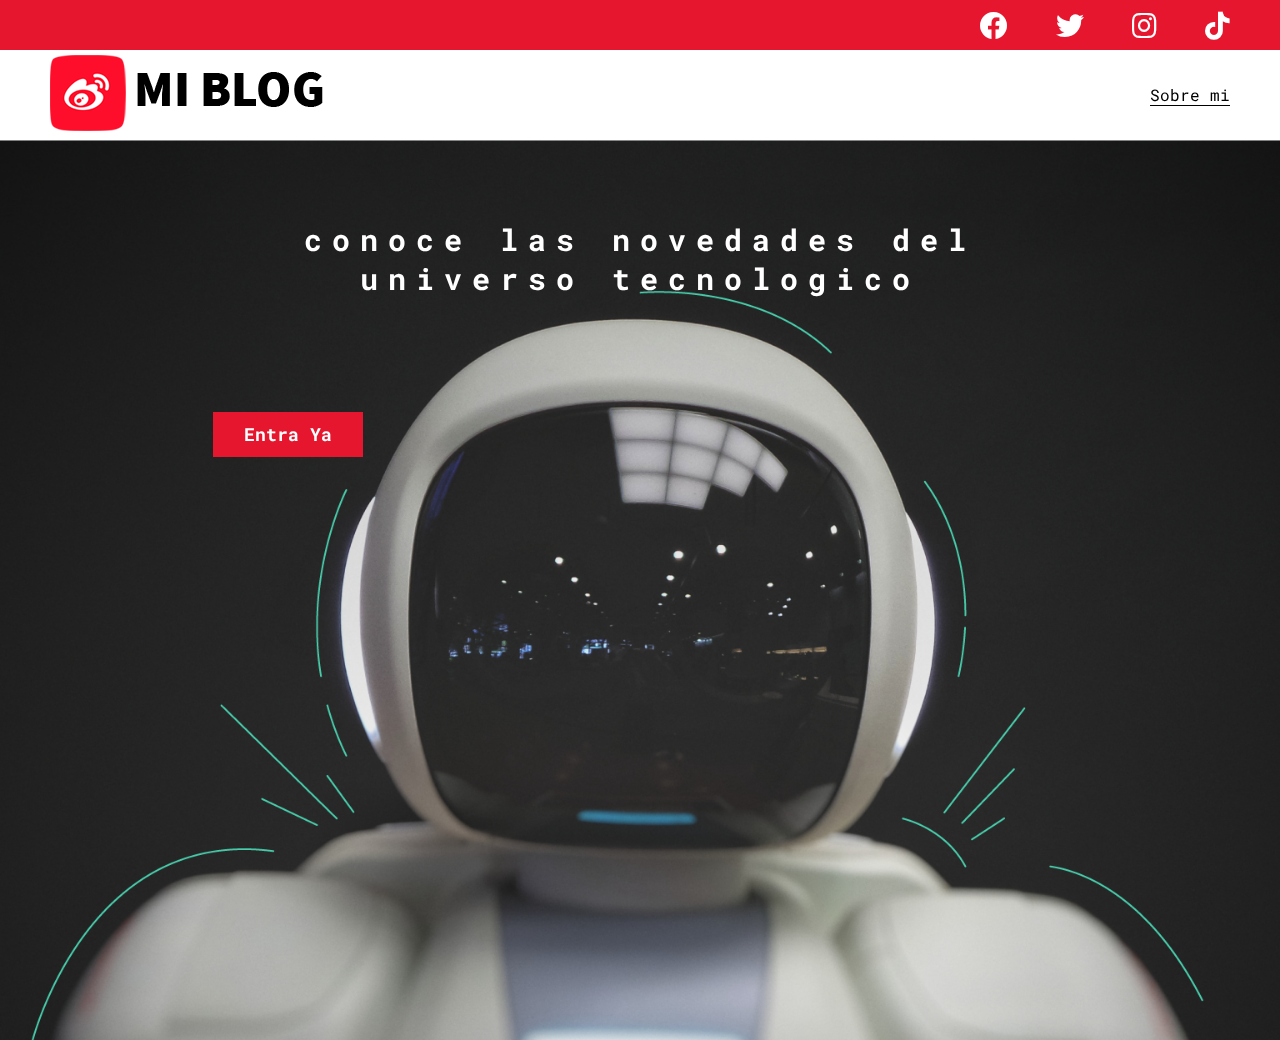
<file: index.html>
<!DOCTYPE html>
<html lang="en">
<head>
    <meta charset="UTF-8">
    <meta http-equiv="X-UA-Compatible" content="IE=edge">
    <meta name="viewport" content="width=device-width, initial-scale=1.0">
    <link rel="stylesheet" href="css/main.css">
    <link rel="stylesheet" href="css/all.min.css">
    <title>My blog</title>
</head>
<body class="home-body">
    <header class="header">
        <div class="social">
            <div class="social-icons">
                <a href="https://www.facebook.com/gabriieliitoo.graciia"><i class="fab fa-facebook"></i></a>
                <a href="https://twitter.com/artistmus"><i class="fab fa-twitter"></i></a>
                <a href="https://www.instagram.com/gabrielgs26/"><i class="fab fa-instagram"></i></a>
                <a href="https://www.tiktok.com/@gabrielgs0"><i class="fab fa-tiktok"></i></a>
            </div>
        </div>
        <nav class="nav">
            <div class="nav-logo">
                <a href="index.html">
                    <img src="img/logo.png" alt="Logo de pagina">
                </a>
            </div>
            <div class="nav-link">
                <a href="profile.html">Sobre mi</a>
            </div>
        </nav>
    </header>
    <main class="home-main">
        <div class="main-container">
            <p class="main-container__text">
                conoce las novedades del universo tecnologico
            </p>
            <a href="blogs.html" class="main-container__link">Entra Ya</a>
        </div>
    </main>
</body>
</html>
</file>
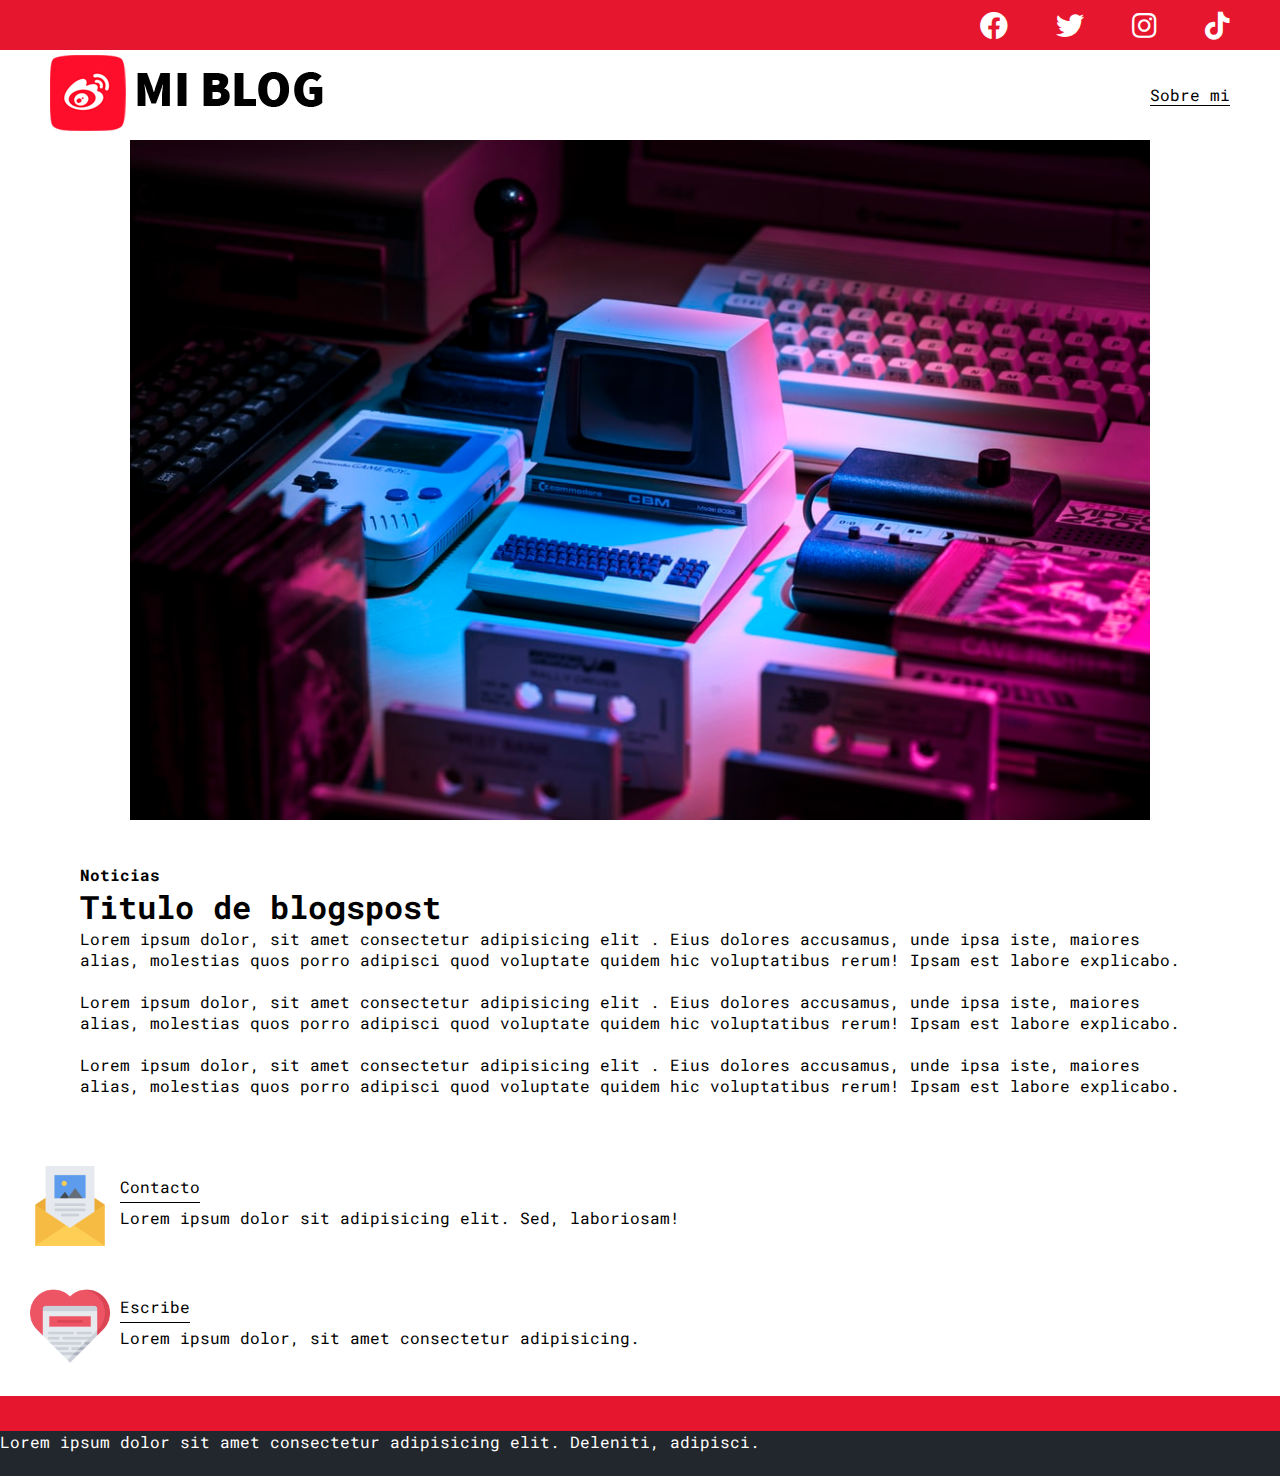
<file: blog.html>
<!DOCTYPE html>
<html lang="en">
<head>
    <meta charset="UTF-8">
    <meta http-equiv="X-UA-Compatible" content="IE=edge">
    <meta name="viewport" content="width=device-width, initial-scale=1.0">
    <link rel="stylesheet" href="css/main.css">
    <link rel="stylesheet" href="css/all.min.css">
    <title>My blog</title>
</head>
<body>
    <header class="header">
        <div class="social">
            <div class="social-icons">
                <a href="https://www.facebook.com/gabriieliitoo.graciia"><i class="fab fa-facebook"></i></a>
                <a href="https://twitter.com/artistmus"><i class="fab fa-twitter"></i></a>
                <a href="https://www.instagram.com/gabrielgs26/"><i class="fab fa-instagram"></i></a>
                <a href="https://www.tiktok.com/@gabrielgs0"><i class="fab fa-tiktok"></i></a>
            </div>
        </div>
        <nav class="nav">
            <div class="nav-logo">
                <a href="index.html">
                    <img src="img/logo.png" alt="Logo de pagina">
                </a>
            </div>
            <div class="nav-link">
                <a href="profile.html">Sobre mi</a>
            </div>
        </nav>
    </header>

    <main class="main-blog">
        <div class="main-blog__content">
            <img src="img/pc-img.jpg" alt="">

            <artcle class="blog-content__artcle">
                <h4>Noticias</h4>
                <h1>Titulo de blogspost</h1>
                <p>Lorem ipsum dolor, sit amet consectetur adipisicing  elit
                    . Eius dolores accusamus, unde ipsa iste, maiores alias,
                    molestias quos porro adipisci quod voluptate quidem 
                    hic voluptatibus rerum! Ipsam est labore explicabo.
                </p>
                <br>
                <p>Lorem ipsum dolor, sit amet consectetur adipisicing  elit
                    . Eius dolores accusamus, unde ipsa iste, maiores alias,
                    molestias quos porro adipisci quod voluptate quidem 
                    hic voluptatibus rerum! Ipsam est labore explicabo.
                </p>
                <br>
                <p>Lorem ipsum dolor, sit amet consectetur adipisicing  elit
                    . Eius dolores accusamus, unde ipsa iste, maiores alias,
                    molestias quos porro adipisci quod voluptate quidem 
                    hic voluptatibus rerum! Ipsam est labore explicabo.
                </p>
            </artcle>
        </div>
    </main>

    <section class="secction-contact">
        <div class="contact">
            <img src="img/013-newsletter.png" alt="">
            <div class="contact-info">
                <a href="">Contacto</a>
                <p>Lorem ipsum dolor sit adipisicing elit. Sed, laboriosam!</p>
            </div>
        </div>
        <div class="contact">
            <img src="img/006-like.png" alt="">
            <div class="contact-info">
                <a href="">Escribe</a>
                <p>Lorem ipsum dolor, sit amet consectetur adipisicing.</p>
            </div>
        </div>
    </section>

    <footer>
        <p>Lorem ipsum dolor sit amet consectetur adipisicing elit. Deleniti, adipisci.</p>
    </footer>
</body>
</html>
</file>
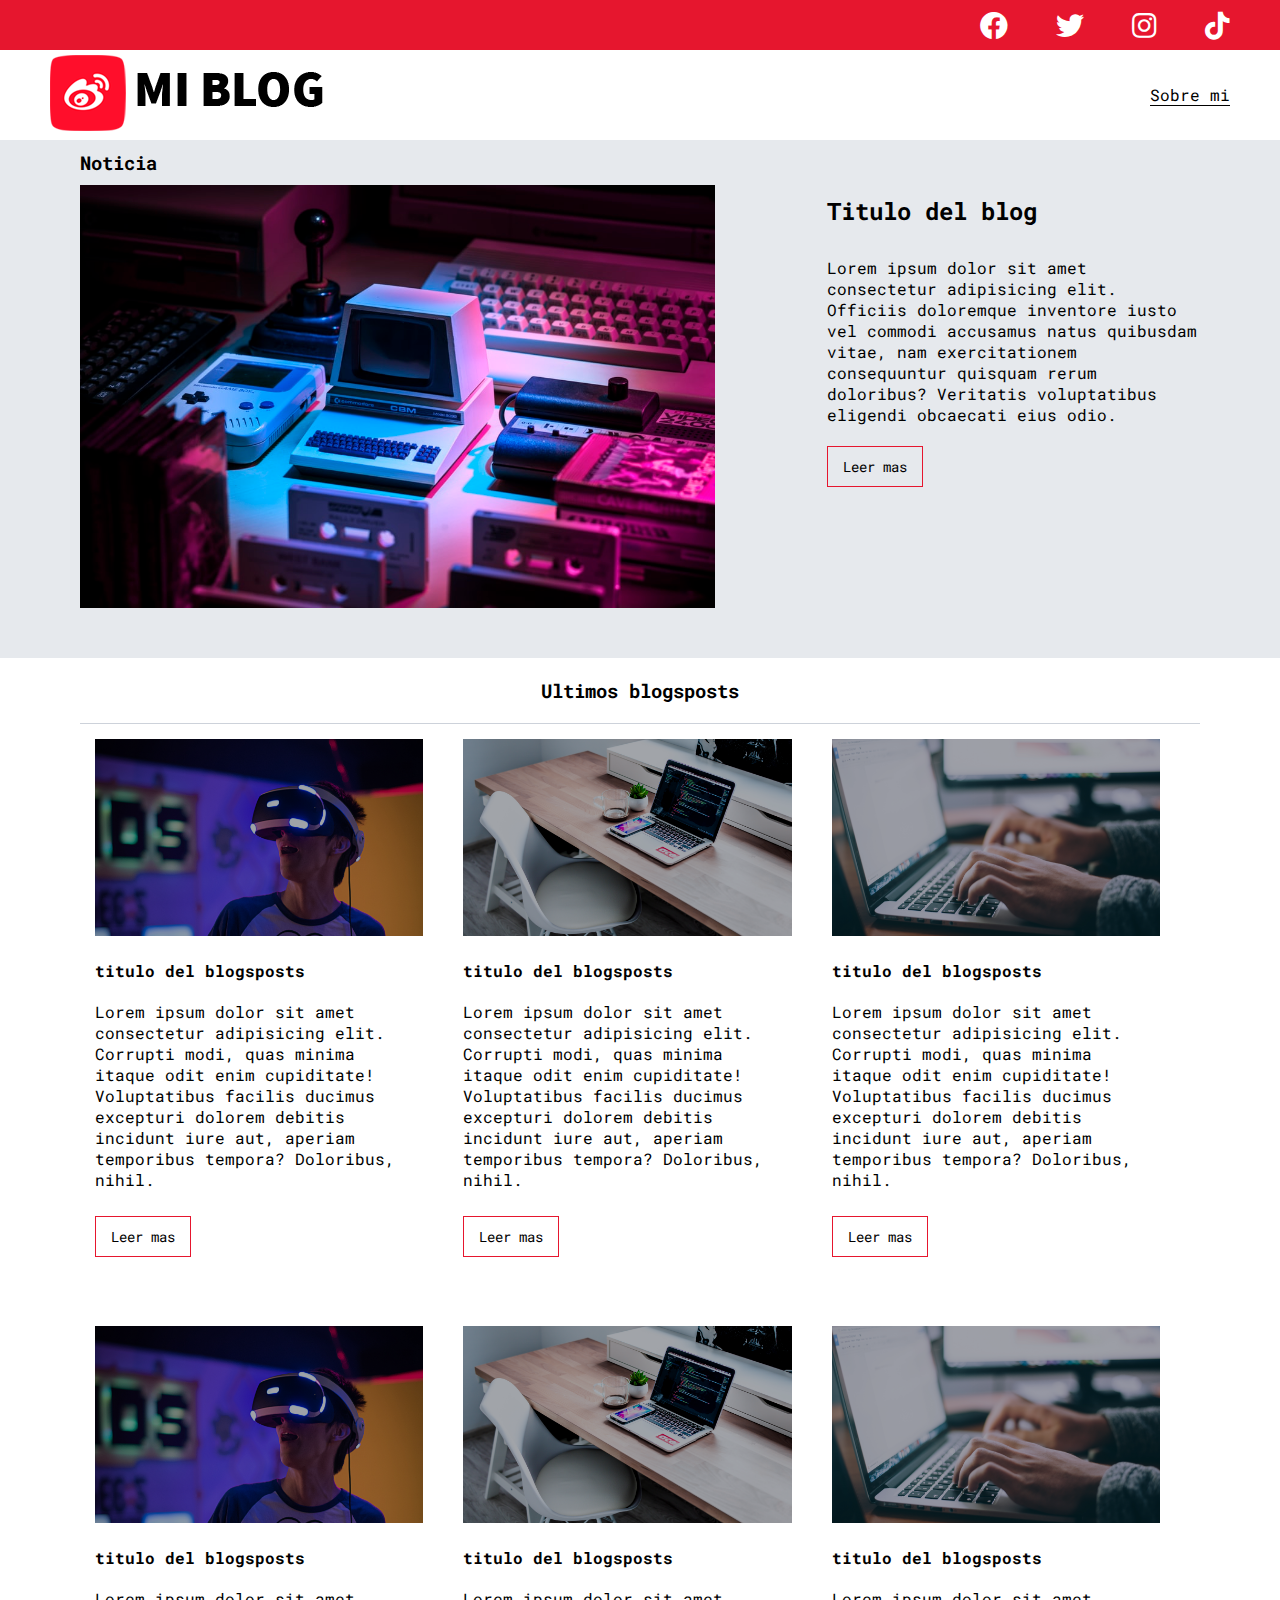
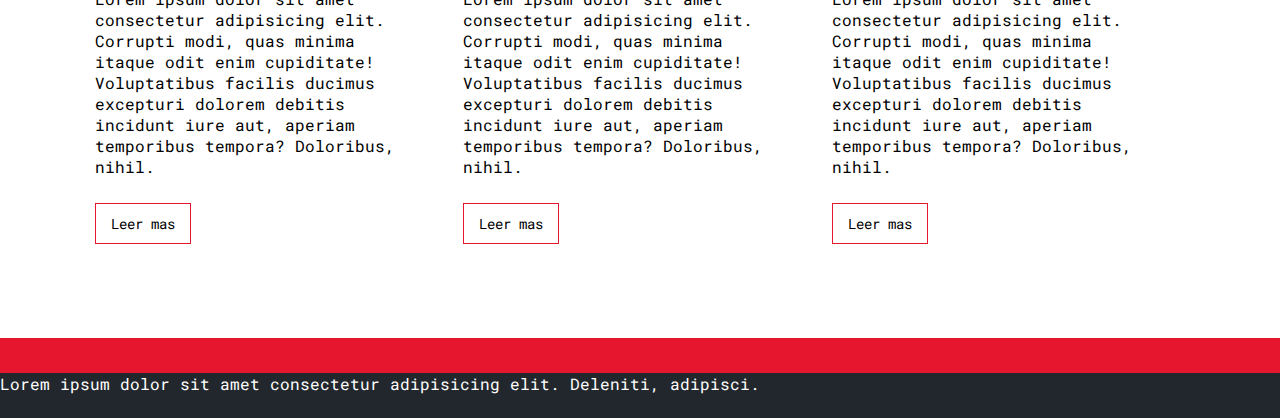
<file: blogs.html>
<!DOCTYPE html>
<html lang="en">
<head>
    <meta charset="UTF-8">
    <meta http-equiv="X-UA-Compatible" content="IE=edge">
    <meta name="viewport" content="width=device-width, initial-scale=1.0">
    <link rel="stylesheet" href="css/main.css">
    <link rel="stylesheet" href="css/all.min.css">
    <title>My blog</title>
</head>
<body>
    <header class="header">
        <div class="social">
            <div class="social-icons">
                <a href="https://www.facebook.com/gabriieliitoo.graciia"><i class="fab fa-facebook"></i></a>
                <a href="https://twitter.com/artistmus"><i class="fab fa-twitter"></i></a>
                <a href="https://www.instagram.com/gabrielgs26/"><i class="fab fa-instagram"></i></a>
                <a href="https://www.tiktok.com/@gabrielgs0"><i class="fab fa-tiktok"></i></a>
            </div>
        </div>
        <nav class="nav">
            <div class="nav-logo">
                <a href="index.html">
                    <img src="img/logo.png" alt="Logo de pagina">
                </a>
            </div>
            <div class="nav-link">
                <a href="profile.html">Sobre mi</a>
            </div>
        </nav>
    </header>
    <main class="blogs-main">
        <section class="news">
            <div class="news-content">
                <h3>Noticia</h3>
                <img src="img/pc-img.jpg" alt="img de blog">
                <div class="news-info">
                    <h2>Titulo del blog</h2>
                    <p>Lorem ipsum dolor sit amet consectetur adipisicing elit. Officiis doloremque 
                        inventore iusto vel commodi accusamus natus quibusdam vitae, nam exercitationem 
                        consequuntur quisquam rerum doloribus? Veritatis voluptatibus 
                        eligendi obcaecati eius odio.
                    </p>
                    <a class="blogs-btn" href="blog.html">Leer mas</a>
                </div>
            </div>
        </section>
        <section class="posts">
            <h3>Ultimos blogsposts</h3>
            <div class="posts-blog">
                <img src="img/post-1.png" alt="">
                <h4>titulo del blogsposts</h4>
                <p>Lorem ipsum dolor sit amet consectetur adipisicing elit. Corrupti modi, 
                    quas minima itaque odit enim cupiditate! Voluptatibus facilis ducimus 
                    excepturi dolorem debitis incidunt iure aut, aperiam temporibus 
                    tempora? Doloribus, nihil.
                </p>
                <a class="blogs-btn" href="blog.html">Leer mas</a>
            </div>
            <div class="posts-blog">
                <img src="img/post-2.png" alt="">
                <h4>titulo del blogsposts</h4>
                <p>Lorem ipsum dolor sit amet consectetur adipisicing elit. Corrupti modi, 
                    quas minima itaque odit enim cupiditate! Voluptatibus facilis ducimus 
                    excepturi dolorem debitis incidunt iure aut, aperiam temporibus 
                    tempora? Doloribus, nihil.
                </p>
                <a class="blogs-btn" href="blog.html">Leer mas</a>
            </div>
            <div class="posts-blog">
                <img src="img/post-3.png" alt="">
                <h4>titulo del blogsposts</h4>
                <p>Lorem ipsum dolor sit amet consectetur adipisicing elit. Corrupti modi, 
                    quas minima itaque odit enim cupiditate! Voluptatibus facilis ducimus 
                    excepturi dolorem debitis incidunt iure aut, aperiam temporibus 
                    tempora? Doloribus, nihil.
                </p>
                <a class="blogs-btn" href="blog.html">Leer mas</a>
            </div>
            <div class="posts-blog">
                <img src="img/post-1.png" alt="">
                <h4>titulo del blogsposts</h4>
                <p>Lorem ipsum dolor sit amet consectetur adipisicing elit. Corrupti modi, 
                    quas minima itaque odit enim cupiditate! Voluptatibus facilis ducimus 
                    excepturi dolorem debitis incidunt iure aut, aperiam temporibus 
                    tempora? Doloribus, nihil.
                </p>
                <a class="blogs-btn" href="blog.html">Leer mas</a>
            </div>
            <div class="posts-blog">
                <img src="img/post-2.png" alt="">
                <h4>titulo del blogsposts</h4>
                <p>Lorem ipsum dolor sit amet consectetur adipisicing elit. Corrupti modi, 
                    quas minima itaque odit enim cupiditate! Voluptatibus facilis ducimus 
                    excepturi dolorem debitis incidunt iure aut, aperiam temporibus 
                    tempora? Doloribus, nihil.
                </p>
                <a class="blogs-btn" href="blog.html">Leer mas</a>
            </div>
            <div class="posts-blog">
                <img src="img/post-3.png" alt="">
                <h4>titulo del blogsposts</h4>
                <p>Lorem ipsum dolor sit amet consectetur adipisicing elit. Corrupti modi, 
                    quas minima itaque odit enim cupiditate! Voluptatibus facilis ducimus 
                    excepturi dolorem debitis incidunt iure aut, aperiam temporibus 
                    tempora? Doloribus, nihil.
                </p>
                <a class="blogs-btn" href="blog.html">Leer mas</a>
            </div>
        </section>
    </main>

    <footer>
        <p>Lorem ipsum dolor sit amet consectetur adipisicing elit. Deleniti, adipisci.</p>
    </footer>
</body>
</html>
</file>
<file: css/main.css>
/*Roboto Slaf 400, 700
  Roboto 400 500 700 900
  Roboto Mono 400 500 700
*/

@import url('https://fonts.googleapis.com/css2?family=Roboto+Mono:wght@400;500;700&family=Roboto+Slab:wght@400;700&family=Roboto:wght@400;500;700;900&display=swap');

*{
  padding: 0;
  margin: 0;
  box-sizing: border-box;
}
body{
  font-family: 'Roboto Mono', sans-serif;
  font-size: 400;
}
.home-body{
  position: fixed;
  top: 0;
  bottom: 0;
  left: 0;
  right: 0;
}
.header{
  width: 100%;
  height: 140px;
  display: grid;
  grid-template-rows: 1fr 1fr;
}
.social{
  background-color: #e6162e;
  width: 100%;
  height: 5s0px;
  display: grid;
}
.social-icons{
  width: 250px;
  height: auto;
  display: flex;
  align-items: center;
  justify-content: space-between;
  justify-self: end;
  margin-right: 50px; 
}
.social-icons a{
  color: #fff;
  font-size: 28px;
}
.social-icons a:hover{
  color: black;
}
.nav{
  display: grid;
  grid-template-columns: 1fr 1fr;
  height: 90px;
}
.nav-logo{
  margin-left: 50px;
  display: flex;
  align-items: center;
  justify-content: start;
}
.nav-link{
  display: flex;
  align-items: center;
  justify-content: flex-end;
  margin-right: 50px;
}
.nav-link a{
  text-decoration: none;
  color: #000;
  border-bottom: 1px solid #000;
}
.nav-link a:hover{
  color: #e6162e;
  font-weight: bold;
  font-size: 25px;
}
.social-icons a:hover{
  color: black;
  font-size: 22px;
}
/*
////////////////MAIN DEL HOME/////////////////////
*/
.home-main{
  display: grid;
  grid-template-columns: 1fr 4fr 1fr;
  height: 100%;
  background-image: url(../img/cover.png);
  background-position: center;
  background-repeat: no-repeat;
  background-size: cover;
}
.main-container{
  display: grid;
  grid-column: 2;
  justify-content: center;
  height: 350px;
  margin-top: 80px;
}
.main-container__text{
  text-align: center;
  font-size: 30px;
  font-weight: 700;
  letter-spacing: 10px;
  color: #fff;
}
.main-container__link{
  background-color: #e6162e;
  display: inline-block;
  padding: 10px 20px;
  text-decoration: none;
  color: #fff;
  font-weight: 700;
  font-size: 18px;
  height: 45px;
  text-align: center;
  width: 150px;
}
.main-container__link:hover{
  background-color: #eb253c;
}
/*///////////////////////pagina de blogs////////////////////////////*/
.blogs-main{
  display: grid;
}
.news{
  background-color: #e6e9ed;
  padding: 10px 80px 40px;
}
.news-content{
  display: grid;
  grid-template-columns: 2fr 1fr;
  grid-template-rows: 2fr;
}
.news-content img{
  grid-column: 1;
  width: 85%;
  display: inline-block;
  margin: 10px 0;
}
.news-info{
  grid-column: 2;
}
.news-info h2{
  margin-top: 20px;
}
.news-content p{
  margin: 30px 0;
}
/*///////////BOTON DE BLOGS//////////////////*/
.blogs-btn{
  text-decoration: none;
  color: #000;
  border: 1px solid #e6162e;
  padding: 10px 15px;
  font-size: 14px;
}
/*///////////////POTS///////////*/
.posts{
  padding: 0 80px 40px;
}
.posts h3{
  border-bottom: 1px solid #cdd2da;
  padding: 20px 0;
  text-align: center;
}
.posts-blog{
  display: inline-block;
  padding: 15px;
  max-width: 32%;
  margin-bottom: 50px;
}
.posts-blog img{
  width: 100%;
}
.posts-blog h4{
  margin: 20px 0;
}
.posts-blog p{
  margin-bottom: 35px;
}
footer{
  width: 100%;
  height: 80px;
  background-color: #22272d;
  border-top: 35px solid #e6162e;
  align-items: center;
  justify-content: center;
}
footer p{
  color: #fff;
  text-align: center;
  display: flex;
}
/*///////////////BLOG//////////////////////*/
.main-blog{
  padding: 0 80px 40px;
}
.main-blog__content img{
  display: inline-block;
  padding: 0 50px 40px;
  width: 100%;
}
.blog-content__article{
  padding: 0 80px 40px;
}
.blog-content__article h4{
  border-bottom: 1px solid #cdd2da;
  padding: 20px 0;
}
.blog-content__article h1{
  margin: 20px 0;
  font-size: 35px;
}
/*////////////////////////contacto////////////////////*/
.secction_contact{
  width: 100%;
  background-color: #e6e9ed;
  display: flex;
  justify-content: space-between;
  padding: 20px 80px 50px;
}
.contact{
  display: flex;
  margin: 20px 0px 20px 20px;
}
.contact img{
  width: 100px;
  display: inline-block;
  padding: 10px;
}
.contact-info{
  padding: 20px 0;
  width: 600px;
}
.contact-info a{
  text-decoration: none;
  color: #000;
  border-bottom: 1px solid #000;
  padding-bottom: 5px;
}
.contact-info p{
  margin-top: 10px;
}
</file>
